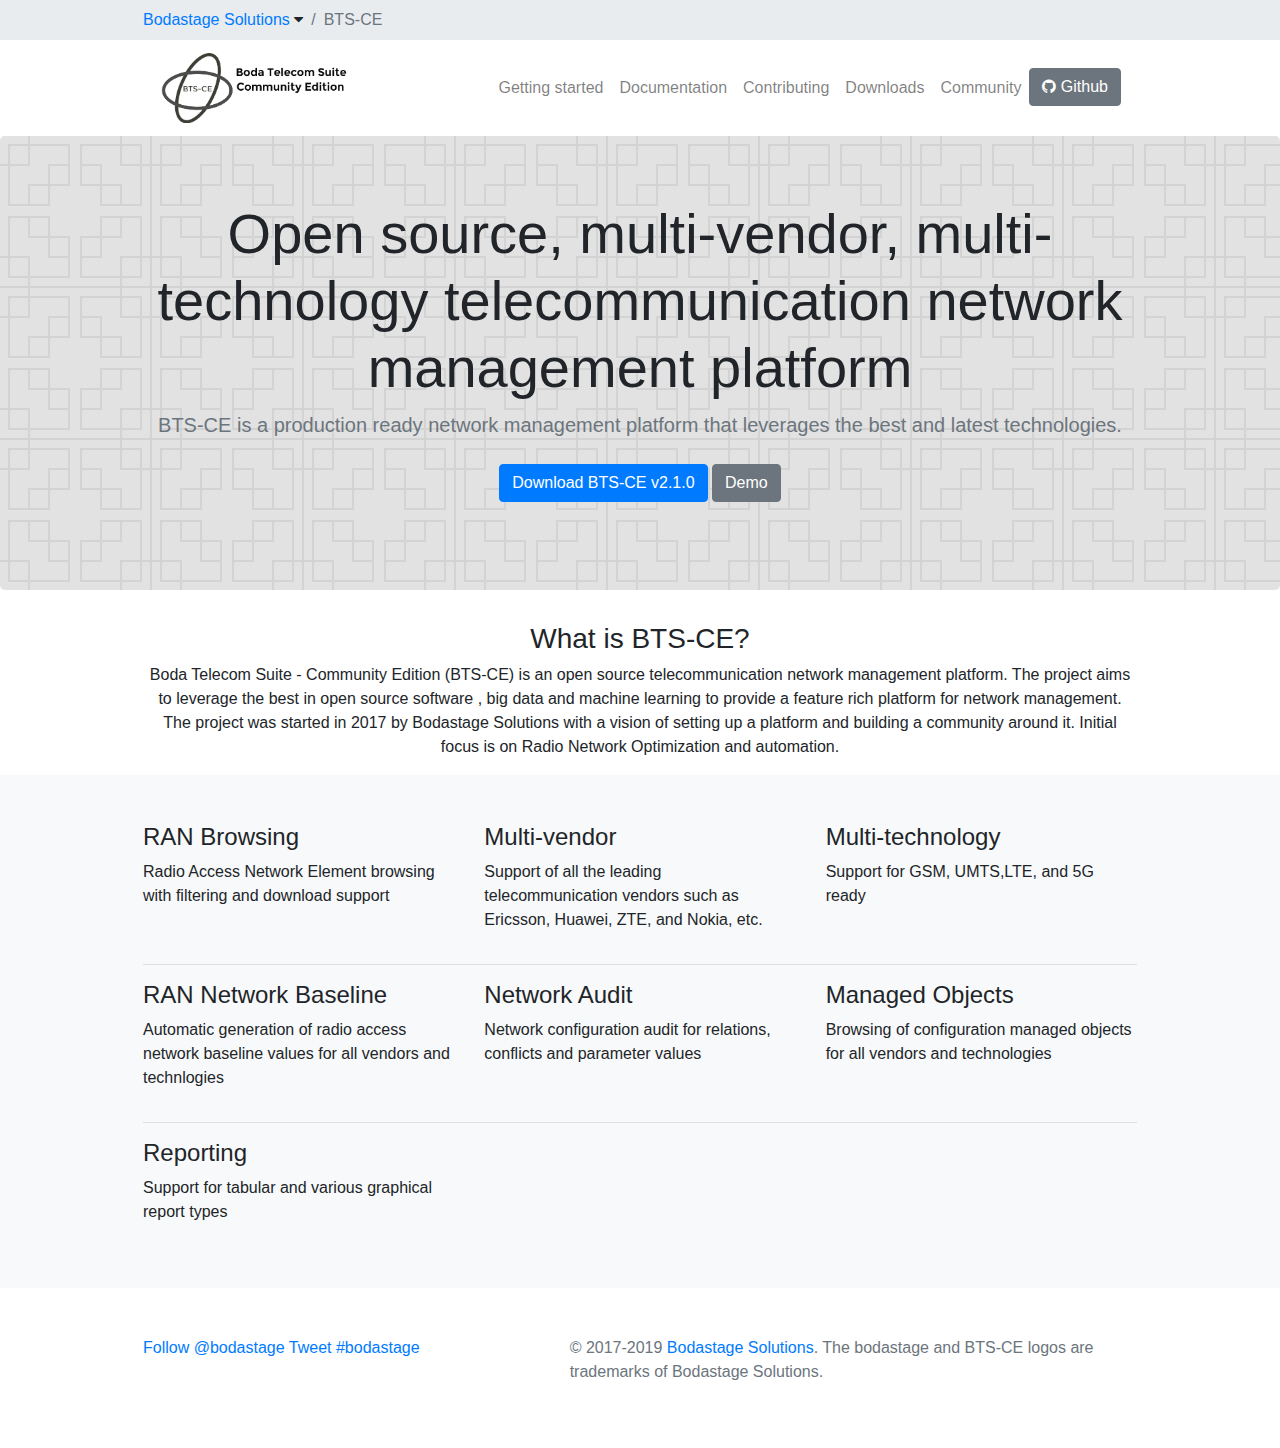
<file: index.html>
<!DOCTYPE html>
<html lang="en">
<head>
	<meta charset="utf-8">
	<meta name="viewport" content="width=device-width, initial-scale=1">
	<title>Boda Telecom Suite Community Edition (BTS-CE)</title>
	
	<meta property="og:locale" content="en_US"/>
    <meta property="og:type" content="website"/>
    <meta property="og:title" content="Boda Telecom Suite Community Edition (BTS-CE)"/>
    <meta property="og:site_name" content="Boda Telecom Suite Community Edition (BTS-CE)"/>
    <meta property="og:url" content="http://bodastage.org/"/>
    <meta property="og:image" content="http://bodastage.org/assets/images/btsce-logo.png"/>
    <meta property="og:description"
          content="Boda Telecom Suite Community Edition (BTS-CE) manages various aspects of 
		  a telecommunication network. Its current focus is radio access network optimization.
		  "/>
		  
    <meta name="twitter:card" content="summary"/>
    <meta name="twitter:site" content="@btsce"/>
    <meta name="twitter:title" content="Boda Telecom Suite Community Edition (BTS-CE)"/>
    <meta name="twitter:image" content="http://bodastage.org/assets/images/btsce-logo.png"/>
    <meta name="twitter:description"
          content="Boda Telecom Suite Community Edition (BTS-CE) manages various aspects of 
		  a telecommunication network. Its current focus is radio access network optimization."/>
	
	<link rel="icon" type="image/png" href="favicon-32x32.png" sizes="32x32" />
	<link rel="icon" type="image/png" href="favicon-16x16.png" sizes="16x16" />
		
	<link rel="stylesheet" href="https://maxcdn.bootstrapcdn.com/bootstrap/4.0.0/css/bootstrap.min.css" integrity="sha384-Gn5384xqQ1aoWXA+058RXPxPg6fy4IWvTNh0E263XmFcJlSAwiGgFAW/dAiS6JXm" crossorigin="anonymous">
	<link rel="stylesheet" href="https://cdnjs.cloudflare.com/ajax/libs/font-awesome/4.7.0/css/font-awesome.css">

	<link href="assets/css/main.css" rel="stylesheet" />
	  
	<!-- Global site tag (gtag.js) - Google Analytics -->
	<script async src="https://www.googletagmanager.com/gtag/js?id=UA-87090832-2"></script>
	<script>
	  window.dataLayer = window.dataLayer || [];
	  function gtag(){dataLayer.push(arguments);}
	  gtag('js', new Date());

	  gtag('config', 'UA-87090832-2');
	</script>

</head>

<body>

<div class="topnav">
  <div class="container">
	
	<nav aria-label="breadcrumb">
	  <ol class="breadcrumb">
		<li class="breadcrumb-item">
			<div class="dropdown">
				<a href="#" id="dropdownMenuButton" data-toggle="dropdown" aria-haspopup="true" aria-expanded="false">Bodastage Solutions</a>
				<i class="fa fa-caret-down"></i>
				<div class="dropdown-menu" aria-labelledby="dropdownMenuButton">
					<a class="dropdown-item" href="http://www.bodastage.com">Bodastage Home</a>
				</div>
			</div>
		</li>
		<li class="breadcrumb-item active" aria-current="page">BTS-CE</li>
	  </ol>
	</nav><!-- breadcrumb -->
	
  </div><!-- /.container -->
</div><!-- top-nav -->

<div class="container">
	<nav class="navbar navbar-expand-lg navbar-light">
		<a class="navbar-brand" href="/">
			<img src="assets/images/btsce-logo.png" alt="BTS-CE logo" height="70px">
		</a>
		
		<button class="navbar-toggler" type="button" data-toggle="collapse" data-target="#btsce-menu" aria-controls="btsce-menu" aria-expanded="false" aria-label="Toggle navigation">
			<span class="navbar-toggler-icon"></span>
		</button><!-- navbar-toggler-->
		
		<div class="navbar-collapse collapse justify-content-end" id="btsce-menu">
			<ul class="navbar-nav ">
				<li class="nav-item">
					<a class="nav-link" href="getting-started.html">Getting started <span class="sr-only">(current)</span></a>
				</li>

				<li class="nav-item">
					<a class="nav-link" href="http://bts.bodastage.org">Documentation</a>
				</li>
				<li class="nav-item">
					<a class="nav-link" href="contributing.html">Contributing</a>
				</li>
				<li class="nav-item">
					<a class="nav-link" href="downloads.html">Downloads</a>
				</li>
				<li class="nav-item">
					<a class="nav-link" href="community.html">Community</a>
				</li>
				<li class="nav-item">
					<a class="btn btn-secondary" href="https://github.com/bodastage/bts-ce" target="_blank"><i class="fa fa-github"></i> Github</a>
				</li>
			</ul><!-- navbar-nav -->
		</div><!-- navbar-collapse -->
	</nav>
</div>

<section class="jumbotron text-center">
	<div class="container">
	  <h1 class="jumbotron-heading display-4 d-none d-sm-block">Open source, multi-vendor, multi-technology telecommunication network management platform</h1>
	  <h1 class="jumbotron-heading display-sx d-block d-sm-none">Open source, multi-vendor, multi-technology telecom network management platform</h1>
	  
	  <p class="lead text-muted">BTS-CE is a production ready network management platform that leverages the best and latest technologies.</p>
	  <p>
		<a href="https://github.com/bodastage/bts-ce/releases/download/v2.1.0/bts-ce-v2.1.0.zip" target="_blank" class="btn btn-primary my-2">Download BTS-CE v2.1.0</a>
		<a href="http://demo.bodastage.org" class="btn btn-secondary my-2">Demo</a>
	  </p>
	</div>
</section>

<section class="intro text-center">
	<div class="container">
		<h3>What is BTS-CE?</h3>
			<p>
				Boda Telecom Suite - Community Edition (BTS-CE) is an open source 
				telecommunication network management platform. The project aims to 
				leverage the best in open source software , big data and machine learning 
				to provide a feature rich platform for network management. The project was 
				started in 2017 by Bodastage Solutions with a vision of setting up a platform 
				and building a community around it. Initial focus is on Radio Network Optimization and automation.
			</p>
	</div>
</section>

<section class="feature-list-group bg-light py-5">
	<div class="container">
			<!-- Example row of columns -->
			<div class="row">
			  <div class="col-md-4">
				<h4>RAN Browsing</h4>
				<p>Radio Access Network Element browsing with filtering and download support</p>
			  </div>
			  <div class="col-md-4">
				<h4>Multi-vendor</h4>
				<p>Support of all the leading telecommunication vendors such as Ericsson, Huawei, ZTE, and Nokia, etc.</p>
			  </div>
			  <div class="col-md-4">
				<h4>Multi-technology</h4>
				<p>Support for GSM, UMTS,LTE, and 5G ready</p>
			  </div>
			</div>

			<hr>
			
		   <div class="row">
			  <div class="col-md-4">
				<h4>RAN Network Baseline</h4>
				<p>Automatic generation of radio access network baseline values for all vendors and technlogies</p>
			  </div>
			  <div class="col-md-4">
				<h4>Network Audit </h4>
				<p>Network configuration audit for relations, conflicts and parameter values</p>
			  </div>
			  <div class="col-md-4">
				<h4>Managed Objects</h4>
				<p>Browsing of configuration managed objects for all vendors and technologies</p>
			  </div>
			</div>
			
			<hr>
			
		   <div class="row">
			  <div class="col-md-4">
				<h4>Reporting</h4>
				<p>Support for tabular and various graphical report types</p>
			  </div>
			  <div class="col-md-4">
				
			  </div>
			  <div class="col-md-4">
				
			  </div>
			</div>
			
	</div>

	
</section><!-- feature-list-group -->

<footer class="text-muted">
	<div class="container">
		<div class="row">
			<div class="col-md-5 social-blk">
			  <span class="social">
				<a href="https://twitter.com/bodastage"
				  class="twitter-follow-button"
				  data-show-count="false" data-size="large">Follow @bodastage</a>
				<script>!function(d,s,id){var js,fjs=d.getElementsByTagName(s)[0],p=/^http:/.test(d.location)?'http':'https';if(!d.getElementById(id)){js=d.createElement(s);js.id=id;js.src=p+'://platform.twitter.com/widgets.js';fjs.parentNode.insertBefore(js,fjs);}}(document, 'script', 'twitter-wjs');</script>
				<a href="https://twitter.com/intent/tweet?button_hashtag=bodastage"
				  class="twitter-hashtag-button"
				  data-size="large"
				  data-related="bodastage">Tweet #bodastage</a>
				<script>!function(d,s,id){var js,fjs=d.getElementsByTagName(s)[0],p=/^http:/.test(d.location)?'http':'https';if(!d.getElementById(id)){js=d.createElement(s);js.id=id;js.src=p+'://platform.twitter.com/widgets.js';fjs.parentNode.insertBefore(js,fjs);}}(document, 'script', 'twitter-wjs');</script>
			  </span>
			</div>

			<div class="col-md-7 trademark">
			  <p>&copy; 2017-2019 <a href="http://bodastage.com">Bodastage Solutions</a>.
				The bodastage and BTS-CE logos are trademarks of Bodastage Solutions.
			  <p>
			</div>
		</div>
	</div>
</footer><!-- footer -->

<script src="https://code.jquery.com/jquery-3.2.1.slim.min.js"></script>
<script src="https://cdnjs.cloudflare.com/ajax/libs/popper.js/1.11.0/umd/popper.min.js"></script>
<script src="https://maxcdn.bootstrapcdn.com/bootstrap/4.0.0-beta.2/js/bootstrap.min.js"></script>
    
</body>
</html>
</file>
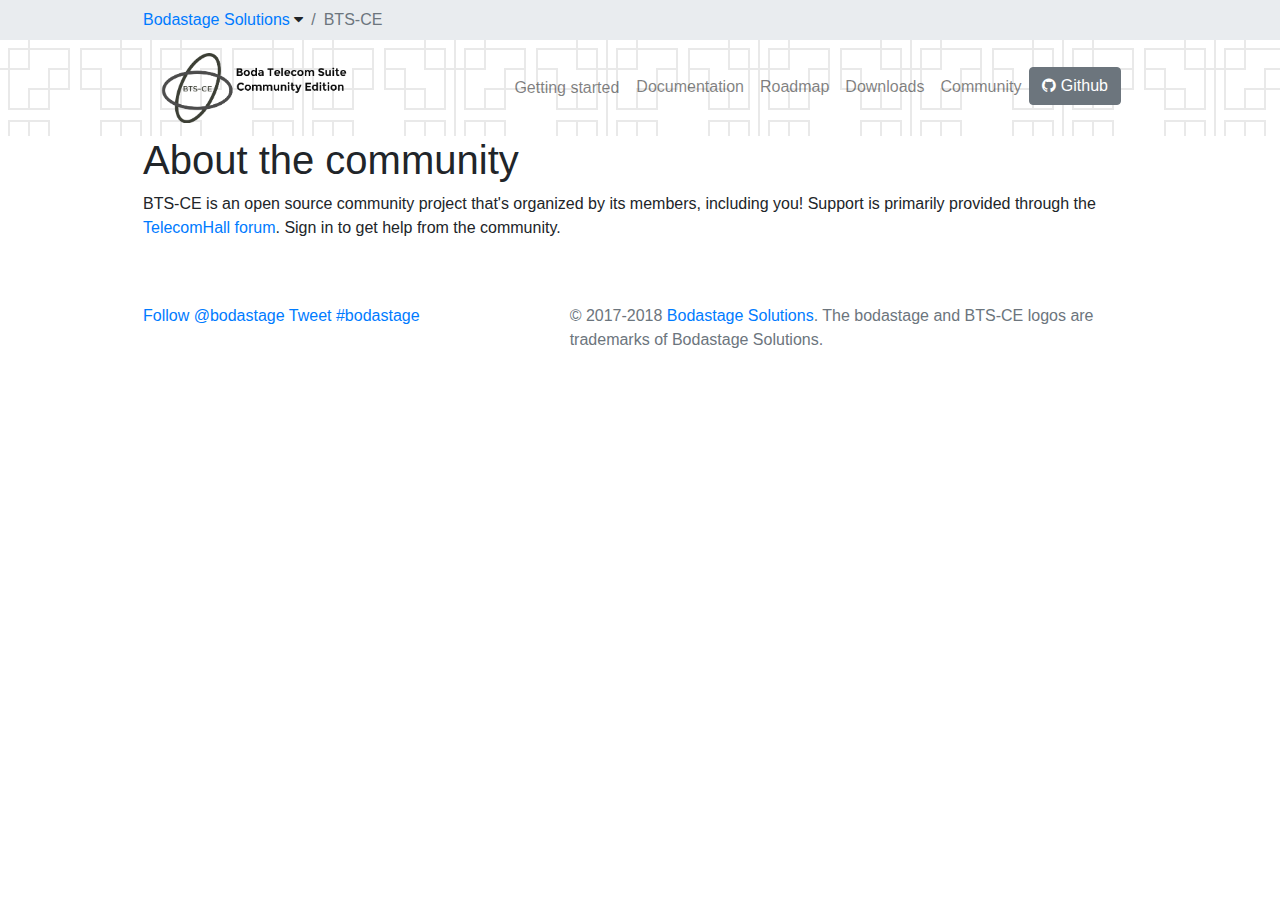
<file: community.html>
<!DOCTYPE html>
<html lang="en">
<head>
	<meta charset="utf-8">
	<meta name="viewport" content="width=device-width, initial-scale=1">
	<title>Boda Telecom Suite Community Edition (BTS-CE)</title>
	
	<meta property="og:locale" content="en_US"/>
    <meta property="og:type" content="website"/>
    <meta property="og:title" content="Boda Telecom Suite Community Edition (BTS-CE)"/>
    <meta property="og:site_name" content="Boda Telecom Suite Community Edition (BTS-CE)"/>
    <meta property="og:url" content="http://bodastage.org/"/>
    <meta property="og:image" content="http://bodastage.org/assets/images/btsce-logo.png"/>
    <meta property="og:description"
          content="Boda Telecom Suite Community Edition (BTS-CE) manages various aspects of 
		  a telecommunication network. Its current focus is radio access network optimization.
		  "/>
		  
    <meta name="twitter:card" content="summary"/>
    <meta name="twitter:site" content="@btsce"/>
    <meta name="twitter:title" content="Boda Telecom Suite Community Edition (BTS-CE)"/>
    <meta name="twitter:image" content="http://bodastage.org/assets/images/btsce-logo.png"/>
    <meta name="twitter:description"
          content="Boda Telecom Suite Community Edition (BTS-CE) manages various aspects of 
		  a telecommunication network. Its current focus is radio access network optimization."/>
	
	<link rel="icon" type="image/png" href="favicon-32x32.png" sizes="32x32" />
	<link rel="icon" type="image/png" href="favicon-16x16.png" sizes="16x16" />
		
	<link rel="stylesheet" href="https://maxcdn.bootstrapcdn.com/bootstrap/4.0.0/css/bootstrap.min.css" integrity="sha384-Gn5384xqQ1aoWXA+058RXPxPg6fy4IWvTNh0E263XmFcJlSAwiGgFAW/dAiS6JXm" crossorigin="anonymous">
	<link rel="stylesheet" href="https://cdnjs.cloudflare.com/ajax/libs/font-awesome/4.7.0/css/font-awesome.css">

	<link href="assets/css/main.css" rel="stylesheet" />
	  
	<!-- Global site tag (gtag.js) - Google Analytics -->
	<script async src="https://www.googletagmanager.com/gtag/js?id=UA-87090832-2"></script>
	<script>
	  window.dataLayer = window.dataLayer || [];
	  function gtag(){dataLayer.push(arguments);}
	  gtag('js', new Date());

	  gtag('config', 'UA-87090832-2');
	</script>

</head>

<body>

<div class="topnav">
  <div class="container">
	
	<nav aria-label="breadcrumb">
	  <ol class="breadcrumb">
		<li class="breadcrumb-item">
			<div class="dropdown">
				<a href="#" id="dropdownMenuButton" data-toggle="dropdown" aria-haspopup="true" aria-expanded="false">Bodastage Solutions</a>
				<i class="fa fa-caret-down"></i>
				<div class="dropdown-menu" aria-labelledby="dropdownMenuButton">
					<a class="dropdown-item" href="http://www.bodastage.com">Bodastage Home</a>
				</div>
			</div>
		</li>
		<li class="breadcrumb-item active" aria-current="page">BTS-CE</li>
	  </ol>
	</nav><!-- breadcrumb -->
	
  </div><!-- /.container -->
</div><!-- top-nav -->

<section class="other-pages">
	<div class="container ">
		<nav class="navbar navbar-expand-lg navbar-light ">
			<a class="navbar-brand" href="/">
				<img src="assets/images/btsce-logo.png" alt="BTS-CE logo" height="70px">
			</a>
			
			<button class="navbar-toggler" type="button" data-toggle="collapse" data-target="#btsce-menu" aria-controls="btsce-menu" aria-expanded="false" aria-label="Toggle navigation">
				<span class="navbar-toggler-icon"></span>
			</button><!-- navbar-toggler-->
			
			<div class="navbar-collapse collapse justify-content-end" id="btsce-menu">
				<ul class="navbar-nav ">
					<li class="nav-item">
						<a class="nav-link btn" href="getting-started.html">Getting started <span class="sr-only">(current)</span></a>
					</li>
					<li class="nav-item">
						<a class="nav-link" href="http://bts.bodastage.org">Documentation</a>
					</li>
					<li class="nav-item">
						<a class="nav-link" href="roadmap.html">Roadmap</a>
					</li>
					<li class="nav-item">
						<a class="nav-link" href="downloads.html">Downloads</a>
					</li>
					<li class="nav-item">
						<a class="nav-link" href="community.html">Community</a>
					</li>
					<li class="nav-item">
						<a class="btn btn-secondary" href="https://github.com/bodastage/bts-ce" target="_blank"><i class="fa fa-github"></i> Github</a>
					</li>
				</ul><!-- navbar-nav -->
			</div><!-- navbar-collapse -->
		</nav>
	</div>
</section> 

<section class="intro">
	<div class="container">
		<h1>About the community</h1>
		<p>
			BTS-CE is an open source community project that's organized by its members, including you! 
			
			Support is primarily provided through the <a href="http://www.telecomhall.net/">TelecomHall forum</a>. Sign in to get help from the community. 

		</p>

		
	</div>
</section>


<footer class="text-muted">
	<div class="container">
		<div class="row">
			<div class="col-md-5 social-blk">
			  <span class="social">
				<a href="https://twitter.com/bodastage"
				  class="twitter-follow-button"
				  data-show-count="false" data-size="large">Follow @bodastage</a>
				<script>!function(d,s,id){var js,fjs=d.getElementsByTagName(s)[0],p=/^http:/.test(d.location)?'http':'https';if(!d.getElementById(id)){js=d.createElement(s);js.id=id;js.src=p+'://platform.twitter.com/widgets.js';fjs.parentNode.insertBefore(js,fjs);}}(document, 'script', 'twitter-wjs');</script>
				<a href="https://twitter.com/intent/tweet?button_hashtag=bodastage"
				  class="twitter-hashtag-button"
				  data-size="large"
				  data-related="bodastage">Tweet #bodastage</a>
				<script>!function(d,s,id){var js,fjs=d.getElementsByTagName(s)[0],p=/^http:/.test(d.location)?'http':'https';if(!d.getElementById(id)){js=d.createElement(s);js.id=id;js.src=p+'://platform.twitter.com/widgets.js';fjs.parentNode.insertBefore(js,fjs);}}(document, 'script', 'twitter-wjs');</script>
			  </span>
			</div>

			<div class="col-md-7 trademark">
			  <p>&copy; 2017-2018 <a href="http://bodastage.com">Bodastage Solutions</a>.
				The bodastage and BTS-CE logos are trademarks of Bodastage Solutions.
			  <p>
			</div>
		</div>
	</div>
</footer><!-- footer -->

<script src="https://code.jquery.com/jquery-3.2.1.slim.min.js"></script>
<script src="https://cdnjs.cloudflare.com/ajax/libs/popper.js/1.11.0/umd/popper.min.js"></script>
<script src="https://maxcdn.bootstrapcdn.com/bootstrap/4.0.0-beta.2/js/bootstrap.min.js"></script>
    
</body>
</html>
</file>
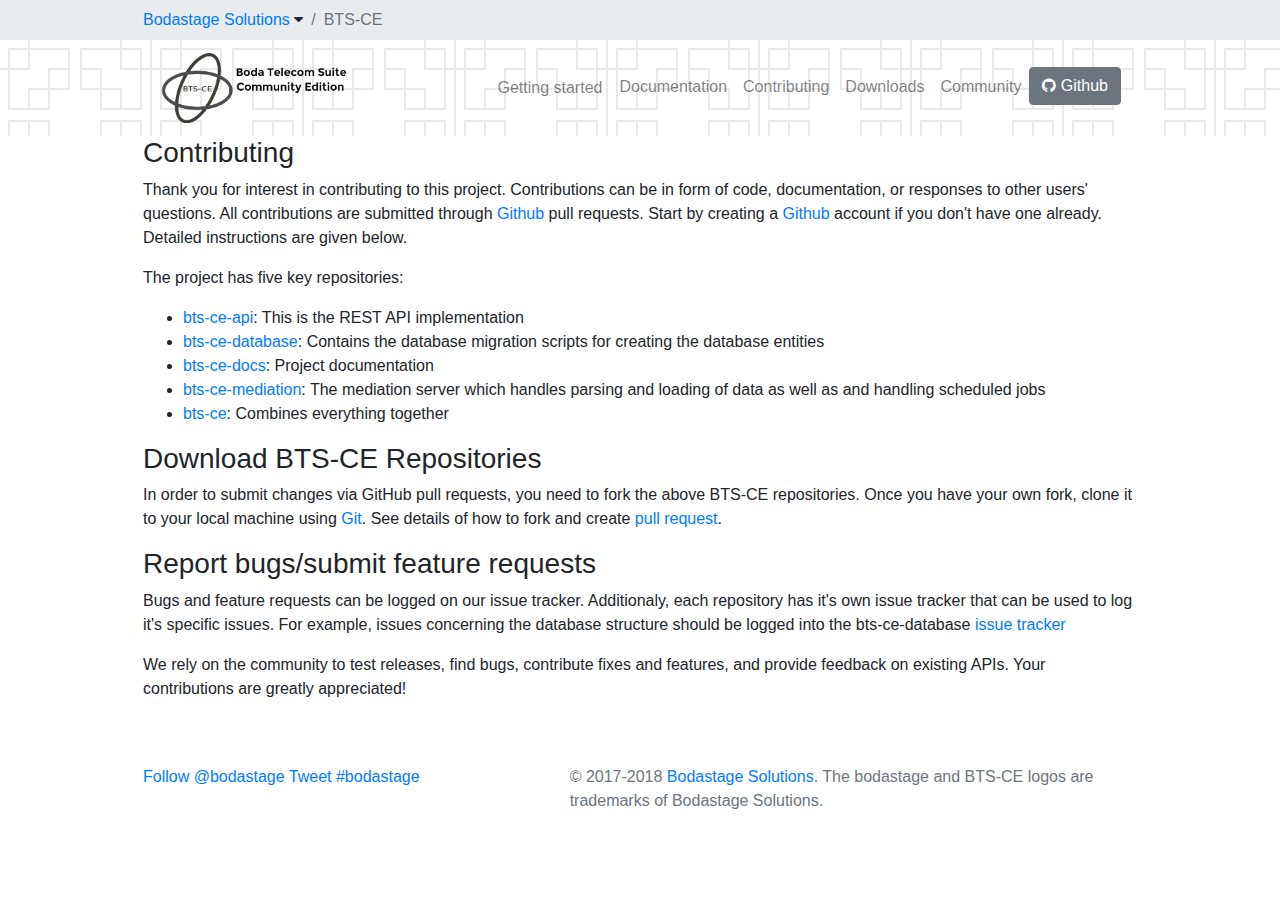
<file: contributing.html>
<!DOCTYPE html>
<html lang="en">
<head>
	<meta charset="utf-8">
	<meta name="viewport" content="width=device-width, initial-scale=1">
	<title>Boda Telecom Suite Community Edition (BTS-CE)</title>
	
	<meta property="og:locale" content="en_US"/>
    <meta property="og:type" content="website"/>
    <meta property="og:title" content="Boda Telecom Suite Community Edition (BTS-CE)"/>
    <meta property="og:site_name" content="Boda Telecom Suite Community Edition (BTS-CE)"/>
    <meta property="og:url" content="http://bodastage.org/"/>
    <meta property="og:image" content="http://bodastage.org/assets/images/btsce-logo.png"/>
    <meta property="og:description"
          content="Boda Telecom Suite Community Edition (BTS-CE) manages various aspects of 
		  a telecommunication network. Its current focus is radio access network optimization.
		  "/>
		  
    <meta name="twitter:card" content="summary"/>
    <meta name="twitter:site" content="@btsce"/>
    <meta name="twitter:title" content="Boda Telecom Suite Community Edition (BTS-CE)"/>
    <meta name="twitter:image" content="http://bodastage.org/assets/images/btsce-logo.png"/>
    <meta name="twitter:description"
          content="Boda Telecom Suite Community Edition (BTS-CE) manages various aspects of 
		  a telecommunication network. Its current focus is radio access network optimization."/>
	
	<link rel="icon" type="image/png" href="favicon-32x32.png" sizes="32x32" />
	<link rel="icon" type="image/png" href="favicon-16x16.png" sizes="16x16" />
		
	<link rel="stylesheet" href="https://maxcdn.bootstrapcdn.com/bootstrap/4.0.0/css/bootstrap.min.css" integrity="sha384-Gn5384xqQ1aoWXA+058RXPxPg6fy4IWvTNh0E263XmFcJlSAwiGgFAW/dAiS6JXm" crossorigin="anonymous">
	<link rel="stylesheet" href="https://cdnjs.cloudflare.com/ajax/libs/font-awesome/4.7.0/css/font-awesome.css">

	<link href="assets/css/main.css" rel="stylesheet" />
	  
	<!-- Global site tag (gtag.js) - Google Analytics -->
	<script async src="https://www.googletagmanager.com/gtag/js?id=UA-87090832-2"></script>
	<script>
	  window.dataLayer = window.dataLayer || [];
	  function gtag(){dataLayer.push(arguments);}
	  gtag('js', new Date());

	  gtag('config', 'UA-87090832-2');
	</script>

</head>

<body>

<div class="topnav">
  <div class="container">
	
	<nav aria-label="breadcrumb">
	  <ol class="breadcrumb">
		<li class="breadcrumb-item">
			<div class="dropdown">
				<a href="#" id="dropdownMenuButton" data-toggle="dropdown" aria-haspopup="true" aria-expanded="false">Bodastage Solutions</a>
				<i class="fa fa-caret-down"></i>
				<div class="dropdown-menu" aria-labelledby="dropdownMenuButton">
					<a class="dropdown-item" href="http://www.bodastage.com">Bodastage Home</a>
				</div>
			</div>
		</li>
		<li class="breadcrumb-item active" aria-current="page">BTS-CE</li>
	  </ol>
	</nav><!-- breadcrumb -->
	
  </div><!-- /.container -->
</div><!-- top-nav -->

<section class="other-pages">
	<div class="container ">
		<nav class="navbar navbar-expand-lg navbar-light ">
			<a class="navbar-brand" href="/">
				<img src="assets/images/btsce-logo.png" alt="BTS-CE logo" height="70px">
			</a>
			
			<button class="navbar-toggler" type="button" data-toggle="collapse" data-target="#btsce-menu" aria-controls="btsce-menu" aria-expanded="false" aria-label="Toggle navigation">
				<span class="navbar-toggler-icon"></span>
			</button><!-- navbar-toggler-->
			
			<div class="navbar-collapse collapse justify-content-end" id="btsce-menu">
				<ul class="navbar-nav ">
					<li class="nav-item">
						<a class="nav-link btn" href="getting-started.html">Getting started <span class="sr-only">(current)</span></a>
					</li>
					<li class="nav-item">
						<a class="nav-link" href="http://bts.bodastage.org">Documentation</a>
					</li>
					<li class="nav-item">
						<a class="nav-link" href="contributing.html">Contributing</a>
					</li>
					<li class="nav-item">
						<a class="nav-link" href="downloads.html">Downloads</a>
					</li>
					<li class="nav-item">
						<a class="nav-link" href="community.html">Community</a>
					</li>
					<li class="nav-item">
						<a class="btn btn-secondary" href="https://github.com/bodastage/bts-ce" target="_blank"><i class="fa fa-github"></i> Github</a>
					</li>
				</ul><!-- navbar-nav -->
			</div><!-- navbar-collapse -->
		</nav>
	</div>
</section> 


<section class="intro">
	<div class="container">
		<h3>Contributing</h3>
		<p>
			Thank you for interest in contributing to this project. Contributions can be in form of code, documentation, or responses to other users' questions.  All contributions are submitted through <a href="https://github.com/bodastage/bts-ce/compare">Github</a> pull requests. Start by creating a <a href="https://github.com/">Github</a> account if you don't have one already.
			
			Detailed instructions are given below.
		</p>
		
		<p>
			
			The project has five key repositories: 
			<ul>
				<li><a href="https://github.com/bodastage/bts-ce-api">bts-ce-api</a>: This is the REST API implementation</li>
				<li><a href="https://github.com/bodastage/bts-ce-database">bts-ce-database</a>: Contains the database migration scripts for creating the database entities</li>
				<li><a href="https://github.com/bodastage/bts-ce-docs">bts-ce-docs</a>: Project documentation</li>
				<li><a href="https://github.com/bodastage/bts-ce-mediation">bts-ce-mediation</a>: The mediation server which handles parsing and loading of data as well as  and handling scheduled jobs</li>
				<li><a href="https://github.com/bodastage/bts-ce">bts-ce</a>: Combines everything together</li>
			</ul>
		</p>
		
		
		<h3>Download BTS-CE Repositories</h3>
		<p>
			In order to submit changes via GitHub pull requests, you need to fork the above BTS-CE repositories. Once you have your own fork, clone it to your local machine using <a href="https://git-scm.com/">Git</a>.
			See details of how to fork and create <a href="https://help.github.com/articles/creating-a-pull-request-from-a-fork/">pull request</a>.
		</p>

		<h3>Report bugs/submit feature requests</h3>
		<p>
			Bugs and feature requests can be logged on our <a href="https://github.com/bodastage/bts-ce/issues"></a> issue tracker. Additionaly, each repository has it's own issue tracker that can be used to log it's specific issues.
			For example, issues concerning the database structure should be logged into the bts-ce-database <a href="https://github.com/bodastage/bts-ce-database/issues">issue tracker</a>

		</p>
		
		<p>
		We rely on the community to test releases, find bugs, contribute fixes and features, and provide feedback on existing APIs. Your contributions are greatly appreciated! 
		</p>
	</div>
</section>


<footer class="text-muted">
	<div class="container">
		<div class="row">
			<div class="col-md-5 social-blk">
			  <span class="social">
				<a href="https://twitter.com/bodastage"
				  class="twitter-follow-button"
				  data-show-count="false" data-size="large">Follow @bodastage</a>
				<script>!function(d,s,id){var js,fjs=d.getElementsByTagName(s)[0],p=/^http:/.test(d.location)?'http':'https';if(!d.getElementById(id)){js=d.createElement(s);js.id=id;js.src=p+'://platform.twitter.com/widgets.js';fjs.parentNode.insertBefore(js,fjs);}}(document, 'script', 'twitter-wjs');</script>
				<a href="https://twitter.com/intent/tweet?button_hashtag=bodastage"
				  class="twitter-hashtag-button"
				  data-size="large"
				  data-related="bodastage">Tweet #bodastage</a>
				<script>!function(d,s,id){var js,fjs=d.getElementsByTagName(s)[0],p=/^http:/.test(d.location)?'http':'https';if(!d.getElementById(id)){js=d.createElement(s);js.id=id;js.src=p+'://platform.twitter.com/widgets.js';fjs.parentNode.insertBefore(js,fjs);}}(document, 'script', 'twitter-wjs');</script>
			  </span>
			</div>

			<div class="col-md-7 trademark">
			  <p>&copy; 2017-2018 <a href="http://bodastage.com">Bodastage Solutions</a>.
				The bodastage and BTS-CE logos are trademarks of Bodastage Solutions.
			  <p>
			</div>
		</div>
	</div>
</footer><!-- footer -->

<script src="https://code.jquery.com/jquery-3.2.1.slim.min.js"></script>
<script src="https://cdnjs.cloudflare.com/ajax/libs/popper.js/1.11.0/umd/popper.min.js"></script>
<script src="https://maxcdn.bootstrapcdn.com/bootstrap/4.0.0-beta.2/js/bootstrap.min.js"></script>
    
</body>
</html>
</file>
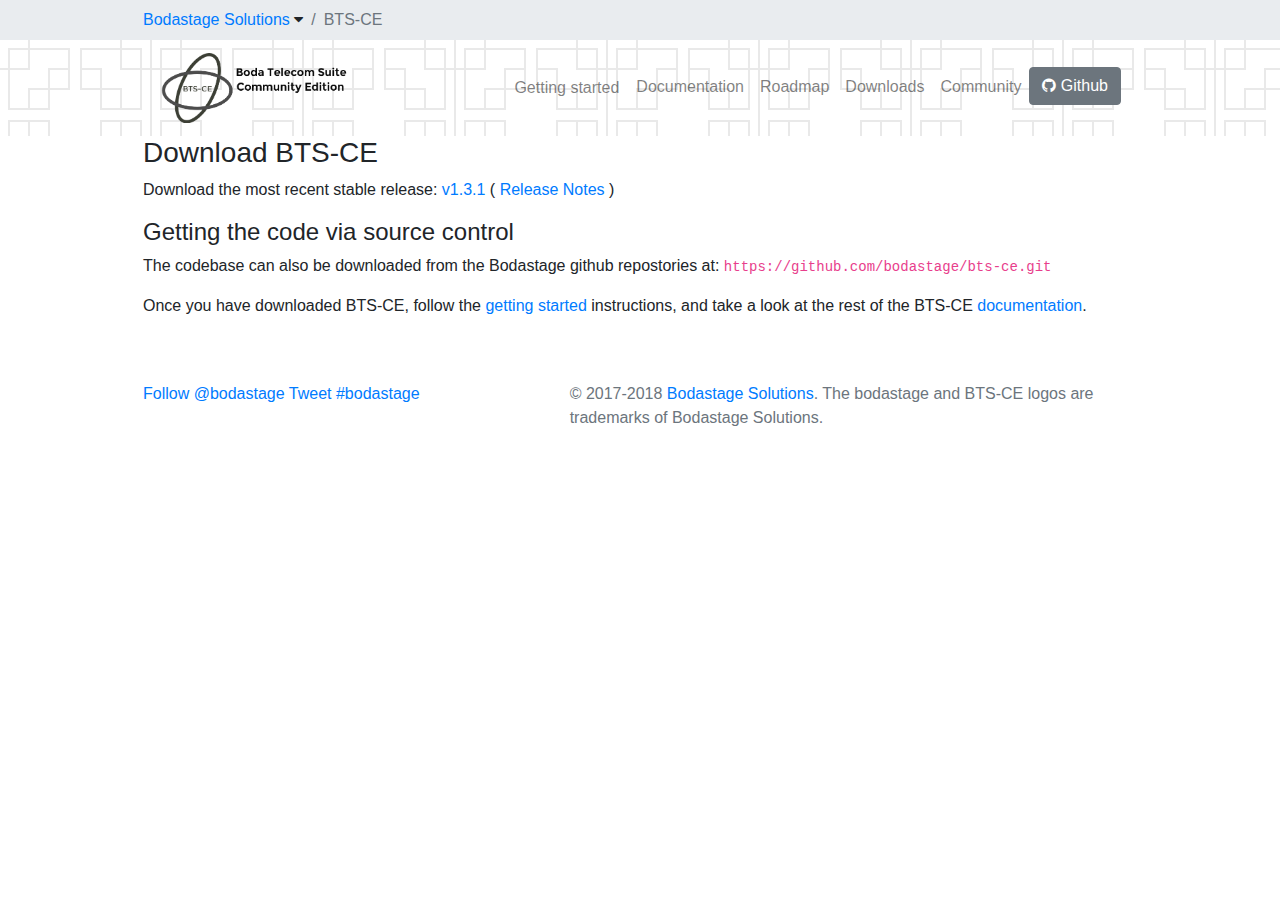
<file: downloads.html>
<!DOCTYPE html>
<html lang="en">
<head>
	<meta charset="utf-8">
	<meta name="viewport" content="width=device-width, initial-scale=1">
	<title>Boda Telecom Suite Community Edition (BTS-CE)</title>
	
	<meta property="og:locale" content="en_US"/>
    <meta property="og:type" content="website"/>
    <meta property="og:title" content="Boda Telecom Suite Community Edition (BTS-CE)"/>
    <meta property="og:site_name" content="Boda Telecom Suite Community Edition (BTS-CE)"/>
    <meta property="og:url" content="http://bodastage.org/"/>
    <meta property="og:image" content="http://bodastage.org/assets/images/btsce-logo.png"/>
    <meta property="og:description"
          content="Boda Telecom Suite Community Edition (BTS-CE) manages various aspects of 
		  a telecommunication network. Its current focus is radio access network optimization.
		  "/>
		  
    <meta name="twitter:card" content="summary"/>
    <meta name="twitter:site" content="@btsce"/>
    <meta name="twitter:title" content="Boda Telecom Suite Community Edition (BTS-CE)"/>
    <meta name="twitter:image" content="http://bodastage.org/assets/images/btsce-logo.png"/>
    <meta name="twitter:description"
          content="Boda Telecom Suite Community Edition (BTS-CE) manages various aspects of 
		  a telecommunication network. Its current focus is radio access network optimization."/>
	
	<link rel="icon" type="image/png" href="favicon-32x32.png" sizes="32x32" />
	<link rel="icon" type="image/png" href="favicon-16x16.png" sizes="16x16" />
		
	<link rel="stylesheet" href="https://maxcdn.bootstrapcdn.com/bootstrap/4.0.0/css/bootstrap.min.css" integrity="sha384-Gn5384xqQ1aoWXA+058RXPxPg6fy4IWvTNh0E263XmFcJlSAwiGgFAW/dAiS6JXm" crossorigin="anonymous">
	<link rel="stylesheet" href="https://cdnjs.cloudflare.com/ajax/libs/font-awesome/4.7.0/css/font-awesome.css">

	<link href="assets/css/main.css" rel="stylesheet" />
	  
	<!-- Global site tag (gtag.js) - Google Analytics -->
	<script async src="https://www.googletagmanager.com/gtag/js?id=UA-87090832-2"></script>
	<script>
	  window.dataLayer = window.dataLayer || [];
	  function gtag(){dataLayer.push(arguments);}
	  gtag('js', new Date());

	  gtag('config', 'UA-87090832-2');
	</script>

</head>

<body>

<div class="topnav">
  <div class="container">
	
	<nav aria-label="breadcrumb">
	  <ol class="breadcrumb">
		<li class="breadcrumb-item">
			<div class="dropdown">
				<a href="#" id="dropdownMenuButton" data-toggle="dropdown" aria-haspopup="true" aria-expanded="false">Bodastage Solutions</a>
				<i class="fa fa-caret-down"></i>
				<div class="dropdown-menu" aria-labelledby="dropdownMenuButton">
					<a class="dropdown-item" href="http://www.bodastage.com">Bodastage Home</a>
				</div>
			</div>
		</li>
		<li class="breadcrumb-item active" aria-current="page">BTS-CE</li>
	  </ol>
	</nav><!-- breadcrumb -->
	
  </div><!-- /.container -->
</div><!-- top-nav -->

<section class="other-pages">
	<div class="container ">
		<nav class="navbar navbar-expand-lg navbar-light ">
			<a class="navbar-brand" href="/">
				<img src="assets/images/btsce-logo.png" alt="BTS-CE logo" height="70px">
			</a>
			
			<button class="navbar-toggler" type="button" data-toggle="collapse" data-target="#btsce-menu" aria-controls="btsce-menu" aria-expanded="false" aria-label="Toggle navigation">
				<span class="navbar-toggler-icon"></span>
			</button><!-- navbar-toggler-->
			
			<div class="navbar-collapse collapse justify-content-end" id="btsce-menu">
				<ul class="navbar-nav ">
					<li class="nav-item">
						<a class="nav-link btn" href="getting-started.html">Getting started <span class="sr-only">(current)</span></a>
					</li>
					<li class="nav-item">
						<a class="nav-link" href="http://bts.bodastage.org">Documentation</a>
					</li>
					<li class="nav-item">
						<a class="nav-link" href="roadmap.html">Roadmap</a>
					</li>
					<li class="nav-item">
						<a class="nav-link" href="downloads.html">Downloads</a>
					</li>
					<li class="nav-item">
						<a class="nav-link" href="community.html">Community</a>
					</li>
					<li class="nav-item">
						<a class="btn btn-secondary" href="https://github.com/bodastage/bts-ce" target="_blank"><i class="fa fa-github"></i> Github</a>
					</li>
				</ul><!-- navbar-nav -->
			</div><!-- navbar-collapse -->
		</nav>
	</div>
</section> 

<section class="intro">
	<div class="container">
		<h3>Download BTS-CE</h3>
		<p>
			Download the most recent stable release: <a href="https://github.com/bodastage/bts-ce/releases/download/v1.0.22-alpha/BTS-CE-1.0.22-alpha.zip">v1.3.1</a> ( <a href="#">Release Notes</a> )
			
			<h4 class="">Getting the code via source control</h4>
			
			The codebase can also be downloaded from the Bodastage github repostories at:
			<code>https://github.com/bodastage/bts-ce.git</code>

		</p>

		<p>
			Once you have downloaded BTS-CE, follow the <a href="getting-started.html">getting started</a> instructions, and take a look at the rest of the BTS-CE <a href="http://bts.bodastage.org">documentation</a>.
		</p>

		
	</div>
</section>


<footer class="text-muted">
	<div class="container">
		<div class="row">
			<div class="col-md-5 social-blk">
			  <span class="social">
				<a href="https://twitter.com/bodastage"
				  class="twitter-follow-button"
				  data-show-count="false" data-size="large">Follow @bodastage</a>
				<script>!function(d,s,id){var js,fjs=d.getElementsByTagName(s)[0],p=/^http:/.test(d.location)?'http':'https';if(!d.getElementById(id)){js=d.createElement(s);js.id=id;js.src=p+'://platform.twitter.com/widgets.js';fjs.parentNode.insertBefore(js,fjs);}}(document, 'script', 'twitter-wjs');</script>
				<a href="https://twitter.com/intent/tweet?button_hashtag=bodastage"
				  class="twitter-hashtag-button"
				  data-size="large"
				  data-related="bodastage">Tweet #bodastage</a>
				<script>!function(d,s,id){var js,fjs=d.getElementsByTagName(s)[0],p=/^http:/.test(d.location)?'http':'https';if(!d.getElementById(id)){js=d.createElement(s);js.id=id;js.src=p+'://platform.twitter.com/widgets.js';fjs.parentNode.insertBefore(js,fjs);}}(document, 'script', 'twitter-wjs');</script>
			  </span>
			</div>

			<div class="col-md-7 trademark">
			  <p>&copy; 2017-2018 <a href="http://bodastage.com">Bodastage Solutions</a>.
				The bodastage and BTS-CE logos are trademarks of Bodastage Solutions.
			  <p>
			</div>
		</div>
	</div>
</footer><!-- footer -->

<script src="https://code.jquery.com/jquery-3.2.1.slim.min.js"></script>
<script src="https://cdnjs.cloudflare.com/ajax/libs/popper.js/1.11.0/umd/popper.min.js"></script>
<script src="https://maxcdn.bootstrapcdn.com/bootstrap/4.0.0-beta.2/js/bootstrap.min.js"></script>
    
</body>
</html>
</file>
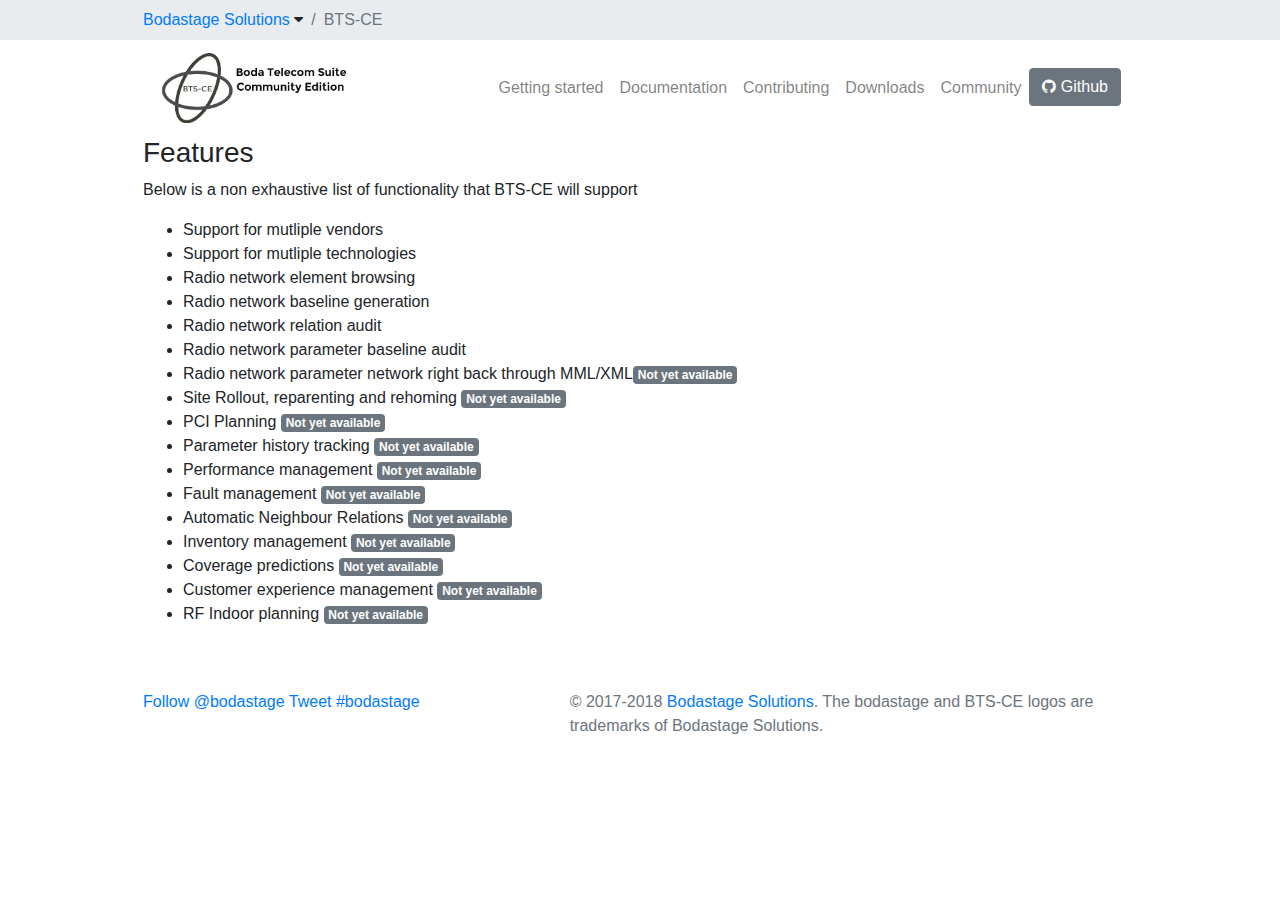
<file: features.html>
<!DOCTYPE html>
<html lang="en">
<head>
	<meta charset="utf-8">
	<meta name="viewport" content="width=device-width, initial-scale=1">
	<title>Boda Telecom Suite Community Edition (BTS-CE)</title>
	
	<meta property="og:locale" content="en_US"/>
    <meta property="og:type" content="website"/>
    <meta property="og:title" content="Boda Telecom Suite Community Edition (BTS-CE)"/>
    <meta property="og:site_name" content="Boda Telecom Suite Community Edition (BTS-CE)"/>
    <meta property="og:url" content="http://bodastage.org/"/>
    <meta property="og:image" content="http://bodastage.org/assets/images/btsce-logo.png"/>
    <meta property="og:description"
          content="Boda Telecom Suite Community Edition (BTS-CE) manages various aspects of 
		  a telecommunication network. Its current focus is radio access network optimization.
		  "/>
		  
    <meta name="twitter:card" content="summary"/>
    <meta name="twitter:site" content="@btsce"/>
    <meta name="twitter:title" content="Boda Telecom Suite Community Edition (BTS-CE)"/>
    <meta name="twitter:image" content="http://bodastage.org/assets/images/btsce-logo.png"/>
    <meta name="twitter:description"
          content="Boda Telecom Suite Community Edition (BTS-CE) manages various aspects of 
		  a telecommunication network. Its current focus is radio access network optimization."/>
	
	<link rel="icon" type="image/png" href="favicon-32x32.png" sizes="32x32" />
	<link rel="icon" type="image/png" href="favicon-16x16.png" sizes="16x16" />
		
	<link rel="stylesheet" href="https://maxcdn.bootstrapcdn.com/bootstrap/4.0.0/css/bootstrap.min.css" integrity="sha384-Gn5384xqQ1aoWXA+058RXPxPg6fy4IWvTNh0E263XmFcJlSAwiGgFAW/dAiS6JXm" crossorigin="anonymous">
	<link rel="stylesheet" href="https://cdnjs.cloudflare.com/ajax/libs/font-awesome/4.7.0/css/font-awesome.css">

	<link href="assets/css/main.css" rel="stylesheet" />
	  
	<!-- Global site tag (gtag.js) - Google Analytics -->
	<script async src="https://www.googletagmanager.com/gtag/js?id=UA-87090832-2"></script>
	<script>
	  window.dataLayer = window.dataLayer || [];
	  function gtag(){dataLayer.push(arguments);}
	  gtag('js', new Date());

	  gtag('config', 'UA-87090832-2');
	</script>

</head>

<body>

<div class="topnav">
  <div class="container">
	
	<nav aria-label="breadcrumb">
	  <ol class="breadcrumb">
		<li class="breadcrumb-item">
			<div class="dropdown">
				<a href="#" id="dropdownMenuButton" data-toggle="dropdown" aria-haspopup="true" aria-expanded="false">Bodastage Solutions</a>
				<i class="fa fa-caret-down"></i>
				<div class="dropdown-menu" aria-labelledby="dropdownMenuButton">
					<a class="dropdown-item" href="http://www.bodastage.com">Bodastage Home</a>
				</div>
			</div>
		</li>
		<li class="breadcrumb-item active" aria-current="page">BTS-CE</li>
	  </ol>
	</nav><!-- breadcrumb -->
	
  </div><!-- /.container -->
</div><!-- top-nav -->

<div class="container">
	<nav class="navbar navbar-expand-lg navbar-light">
		<a class="navbar-brand" href="/">
			<img src="assets/images/btsce-logo.png" alt="BTS-CE logo" height="70px">
		</a>
		
		<button class="navbar-toggler" type="button" data-toggle="collapse" data-target="#btsce-menu" aria-controls="btsce-menu" aria-expanded="false" aria-label="Toggle navigation">
			<span class="navbar-toggler-icon"></span>
		</button><!-- navbar-toggler-->
		
		<div class="navbar-collapse collapse justify-content-end" id="btsce-menu">
			<ul class="navbar-nav ">
				<li class="nav-item">
					<a class="nav-link" href="getting-started.html">Getting started <span class="sr-only">(current)</span></a>
				</li>

				<li class="nav-item">
					<a class="nav-link" href="http://bts.bodastage.org">Documentation</a>
				</li>
				<li class="nav-item">
					<a class="nav-link" href="contributing.html">Contributing</a>
				</li>
				<li class="nav-item">
					<a class="nav-link" href="downloads.html">Downloads</a>
				</li>
				<li class="nav-item">
					<a class="nav-link" href="community.html">Community</a>
				</li>
				<li class="nav-item">
					<a class="btn btn-secondary" href="https://github.com/bodastage/bts-ce" target="_blank"><i class="fa fa-github"></i> Github</a>
				</li>
			</ul><!-- navbar-nav -->
		</div><!-- navbar-collapse -->
	</nav>
</div>


<section class="intro">
	<div class="container">
		<h3>Features</h3>
			<p>
				Below is a non exhaustive list of functionality that BTS-CE will support
				
				<ul>
					<li>Support for mutliple vendors</li>
					<li>Support for mutliple technologies</li>
					<li>Radio network element browsing</li>
					<li>Radio network baseline generation</li>
					<li>Radio network relation audit</li>
					<li>Radio network parameter baseline audit</li>
					<li>Radio network parameter network right back through MML/XML<span class="badge badge-secondary">Not yet available</span></li>
					<li>Site Rollout, reparenting and rehoming <span class="badge badge-secondary">Not yet available</span></li>
					<li>PCI Planning <span class="badge badge-secondary">Not yet available</span></li>
					<li>Parameter history tracking <span class="badge badge-secondary">Not yet available</span></li>
					<li>Performance management <span class="badge badge-secondary">Not yet available</span></li>
					<li>Fault management <span class="badge badge-secondary">Not yet available</span></li>
					<li>Automatic Neighbour Relations <span class="badge badge-secondary">Not yet available</span></li>
					<li>Inventory management <span class="badge badge-secondary">Not yet available</span></li>
					<li>Coverage predictions <span class="badge badge-secondary">Not yet available</span></li>
					<li>Customer experience management <span class="badge badge-secondary">Not yet available</span></li>
					<li>RF Indoor planning <span class="badge badge-secondary">Not yet available</span></li>
				</ul>
			</p>

	</div>
</section>

<footer class="text-muted">
	<div class="container">
		<div class="row">
			<div class="col-md-5 social-blk">
			  <span class="social">
				<a href="https://twitter.com/bodastage"
				  class="twitter-follow-button"
				  data-show-count="false" data-size="large">Follow @bodastage</a>
				<script>!function(d,s,id){var js,fjs=d.getElementsByTagName(s)[0],p=/^http:/.test(d.location)?'http':'https';if(!d.getElementById(id)){js=d.createElement(s);js.id=id;js.src=p+'://platform.twitter.com/widgets.js';fjs.parentNode.insertBefore(js,fjs);}}(document, 'script', 'twitter-wjs');</script>
				<a href="https://twitter.com/intent/tweet?button_hashtag=bodastage"
				  class="twitter-hashtag-button"
				  data-size="large"
				  data-related="bodastage">Tweet #bodastage</a>
				<script>!function(d,s,id){var js,fjs=d.getElementsByTagName(s)[0],p=/^http:/.test(d.location)?'http':'https';if(!d.getElementById(id)){js=d.createElement(s);js.id=id;js.src=p+'://platform.twitter.com/widgets.js';fjs.parentNode.insertBefore(js,fjs);}}(document, 'script', 'twitter-wjs');</script>
			  </span>
			</div>

			<div class="col-md-7 trademark">
			  <p>&copy; 2017-2018 <a href="http://bodastage.com">Bodastage Solutions</a>.
				The bodastage and BTS-CE logos are trademarks of Bodastage Solutions.
			  <p>
			</div>
		</div>
	</div>
</footer><!-- footer -->

<script src="https://code.jquery.com/jquery-3.2.1.slim.min.js"></script>
<script src="https://cdnjs.cloudflare.com/ajax/libs/popper.js/1.11.0/umd/popper.min.js"></script>
<script src="https://maxcdn.bootstrapcdn.com/bootstrap/4.0.0-beta.2/js/bootstrap.min.js"></script>
    
</body>
</html>
</file>
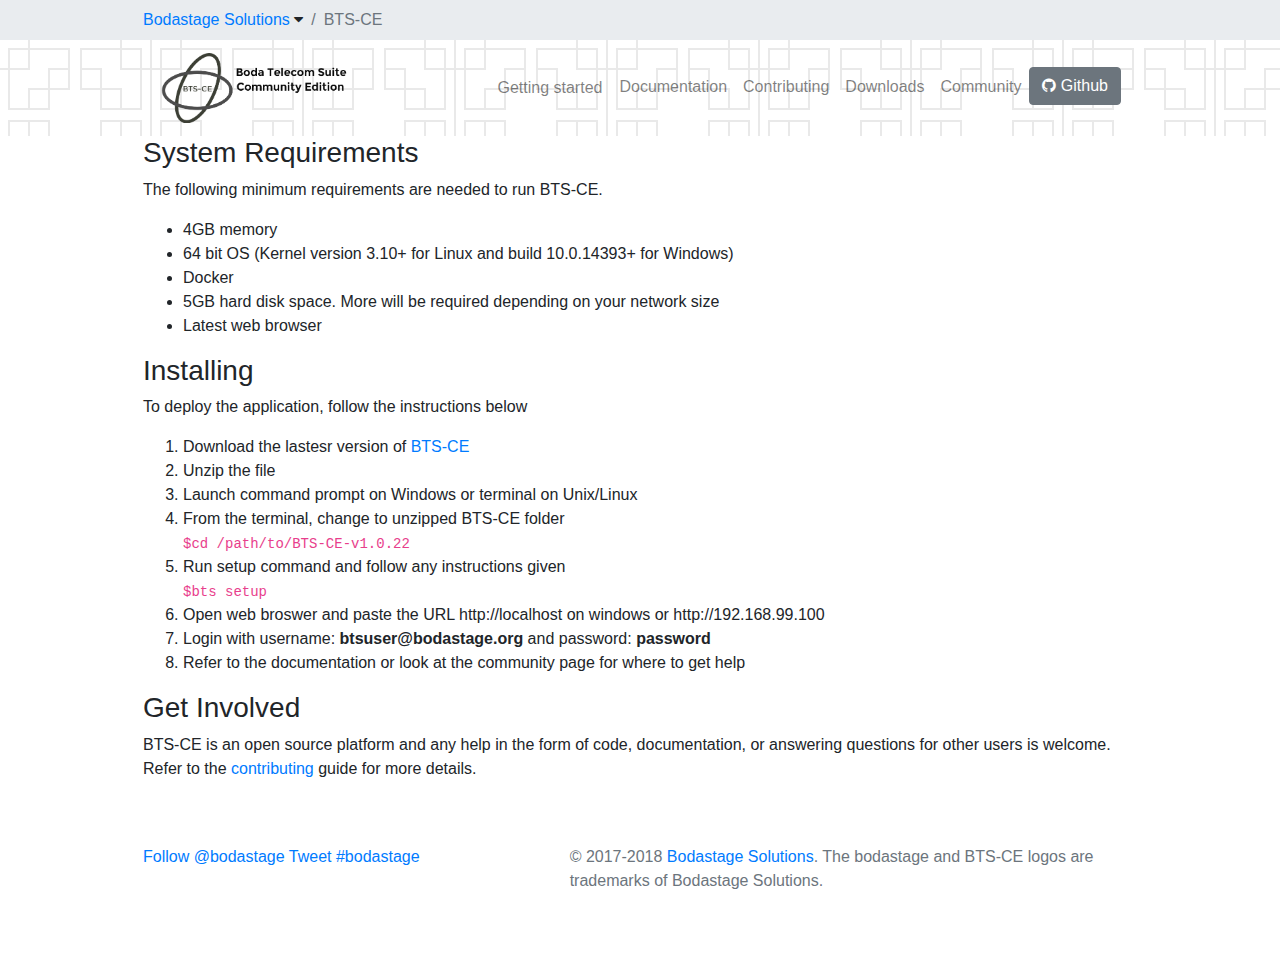
<file: getting-started.html>
<!DOCTYPE html>
<html lang="en">
<head>
	<meta charset="utf-8">
	<meta name="viewport" content="width=device-width, initial-scale=1">
	<title>Boda Telecom Suite Community Edition (BTS-CE)</title>
	
	<meta property="og:locale" content="en_US"/>
    <meta property="og:type" content="website"/>
    <meta property="og:title" content="Boda Telecom Suite Community Edition (BTS-CE)"/>
    <meta property="og:site_name" content="Boda Telecom Suite Community Edition (BTS-CE)"/>
    <meta property="og:url" content="http://bodastage.org/"/>
    <meta property="og:image" content="http://bodastage.org/assets/images/btsce-logo.png"/>
    <meta property="og:description"
          content="Boda Telecom Suite Community Edition (BTS-CE) manages various aspects of 
		  a telecommunication network. Its current focus is radio access network optimization.
		  "/>
		  
    <meta name="twitter:card" content="summary"/>
    <meta name="twitter:site" content="@btsce"/>
    <meta name="twitter:title" content="Boda Telecom Suite Community Edition (BTS-CE)"/>
    <meta name="twitter:image" content="http://bodastage.org/assets/images/btsce-logo.png"/>
    <meta name="twitter:description"
          content="Boda Telecom Suite Community Edition (BTS-CE) manages various aspects of 
		  a telecommunication network. Its current focus is radio access network optimization."/>
	
	<link rel="icon" type="image/png" href="favicon-32x32.png" sizes="32x32" />
	<link rel="icon" type="image/png" href="favicon-16x16.png" sizes="16x16" />
		
	<link rel="stylesheet" href="https://maxcdn.bootstrapcdn.com/bootstrap/4.0.0/css/bootstrap.min.css" integrity="sha384-Gn5384xqQ1aoWXA+058RXPxPg6fy4IWvTNh0E263XmFcJlSAwiGgFAW/dAiS6JXm" crossorigin="anonymous">
	<link rel="stylesheet" href="https://cdnjs.cloudflare.com/ajax/libs/font-awesome/4.7.0/css/font-awesome.css">

	<link href="assets/css/main.css" rel="stylesheet" />
	  
	<!-- Global site tag (gtag.js) - Google Analytics -->
	<script async src="https://www.googletagmanager.com/gtag/js?id=UA-87090832-2"></script>
	<script>
	  window.dataLayer = window.dataLayer || [];
	  function gtag(){dataLayer.push(arguments);}
	  gtag('js', new Date());

	  gtag('config', 'UA-87090832-2');
	</script>

</head>

<body>

<div class="topnav">
  <div class="container">
	
	<nav aria-label="breadcrumb">
	  <ol class="breadcrumb">
		<li class="breadcrumb-item">
			<div class="dropdown">
				<a href="#" id="dropdownMenuButton" data-toggle="dropdown" aria-haspopup="true" aria-expanded="false">Bodastage Solutions</a>
				<i class="fa fa-caret-down"></i>
				<div class="dropdown-menu" aria-labelledby="dropdownMenuButton">
					<a class="dropdown-item" href="http://www.bodastage.com">Bodastage Home</a>
				</div>
			</div>
		</li>
		<li class="breadcrumb-item active" aria-current="page">BTS-CE</li>
	  </ol>
	</nav><!-- breadcrumb -->
	
  </div><!-- /.container -->
</div><!-- top-nav -->

<section class="other-pages">
	<div class="container ">
		<nav class="navbar navbar-expand-lg navbar-light ">
			<a class="navbar-brand" href="/">
				<img src="assets/images/btsce-logo.png" alt="BTS-CE logo" height="70px">
			</a>
			
			<button class="navbar-toggler" type="button" data-toggle="collapse" data-target="#btsce-menu" aria-controls="btsce-menu" aria-expanded="false" aria-label="Toggle navigation">
				<span class="navbar-toggler-icon"></span>
			</button><!-- navbar-toggler-->
			
			<div class="navbar-collapse collapse justify-content-end" id="btsce-menu">
				<ul class="navbar-nav ">
					<li class="nav-item">
						<a class="nav-link btn" href="getting-started.html">Getting started <span class="sr-only">(current)</span></a>
					</li>
					<li class="nav-item">
						<a class="nav-link" href="http://bts.bodastage.org">Documentation</a>
					</li>
					<li class="nav-item">
						<a class="nav-link" href="contributing.html">Contributing</a>
					</li>
					<li class="nav-item">
						<a class="nav-link" href="downloads.html">Downloads</a>
					</li>
					<li class="nav-item">
						<a class="nav-link" href="community.html">Community</a>
					</li>
					<li class="nav-item">
						<a class="btn btn-secondary" href="https://github.com/bodastage/bts-ce" target="_blank"><i class="fa fa-github"></i> Github</a>
					</li>
				</ul><!-- navbar-nav -->
			</div><!-- navbar-collapse -->
		</nav>
	</div>
</section> 

<section class="intro">
	<div class="container">
		<h3>System Requirements</h3>
		<p>
			The following minimum requirements are needed to run BTS-CE.
			<ul>
				<li>4GB memory</li>
				<li>64 bit OS (Kernel version 3.10+ for Linux and build 10.0.14393+ for Windows)</li>
				<li>Docker</li>
				<li>5GB hard disk space. More will be required depending on your network size</li>
				<li>Latest web browser</li>
			</ul>
		</p>

	
		<h3>Installing</h3>
		<p>
			To deploy the application, follow the instructions below
			<ol>
				<li>Download the lastesr version of <a href="https://github.com/bodastage/bts-ce/releases/download/v1.0.22/bts-ce-1.0.22.zip">BTS-CE</a></li>
				<li>Unzip the file</li>
				<li>Launch command prompt on Windows or terminal on Unix/Linux</li>
				<li>
					From the terminal, change to unzipped BTS-CE folder 
					<br />
					<code>$cd /path/to/BTS-CE-v1.0.22</code>
				</li>
				<li>Run setup command and follow any instructions given
					<br />
					<code>$bts setup</code>
				</li>
				<li>Open web broswer and paste the URL http://localhost on windows or http://192.168.99.100</li>
				<li>Login with username: <strong>btsuser@bodastage.org</strong> and password: <strong>password</strong></li>
				<li>Refer to the documentation or look at the community page for where to get help</li>
			</ol>
		</p>
		
		<h3>Get Involved</h3>
		<p>
			BTS-CE is an open source platform and any help in the form of code, documentation, or answering questions for other users is welcome. 
			Refer to the <a href="contributing.html">contributing</a> guide for more details.

		</p>
		
	</div>
</section>


<footer class="text-muted">
	<div class="container">
		<div class="row">
			<div class="col-md-5 social-blk">
			  <span class="social">
				<a href="https://twitter.com/bodastage"
				  class="twitter-follow-button"
				  data-show-count="false" data-size="large">Follow @bodastage</a>
				<script>!function(d,s,id){var js,fjs=d.getElementsByTagName(s)[0],p=/^http:/.test(d.location)?'http':'https';if(!d.getElementById(id)){js=d.createElement(s);js.id=id;js.src=p+'://platform.twitter.com/widgets.js';fjs.parentNode.insertBefore(js,fjs);}}(document, 'script', 'twitter-wjs');</script>
				<a href="https://twitter.com/intent/tweet?button_hashtag=bodastage"
				  class="twitter-hashtag-button"
				  data-size="large"
				  data-related="bodastage">Tweet #bodastage</a>
				<script>!function(d,s,id){var js,fjs=d.getElementsByTagName(s)[0],p=/^http:/.test(d.location)?'http':'https';if(!d.getElementById(id)){js=d.createElement(s);js.id=id;js.src=p+'://platform.twitter.com/widgets.js';fjs.parentNode.insertBefore(js,fjs);}}(document, 'script', 'twitter-wjs');</script>
			  </span>
			</div>

			<div class="col-md-7 trademark">
			  <p>&copy; 2017-2018 <a href="http://bodastage.com">Bodastage Solutions</a>.
				The bodastage and BTS-CE logos are trademarks of Bodastage Solutions.
			  <p>
			</div>
		</div>
	</div>
</footer><!-- footer -->

<script src="https://code.jquery.com/jquery-3.2.1.slim.min.js"></script>
<script src="https://cdnjs.cloudflare.com/ajax/libs/popper.js/1.11.0/umd/popper.min.js"></script>
<script src="https://maxcdn.bootstrapcdn.com/bootstrap/4.0.0-beta.2/js/bootstrap.min.js"></script>
    
</body>
</html>
</file>
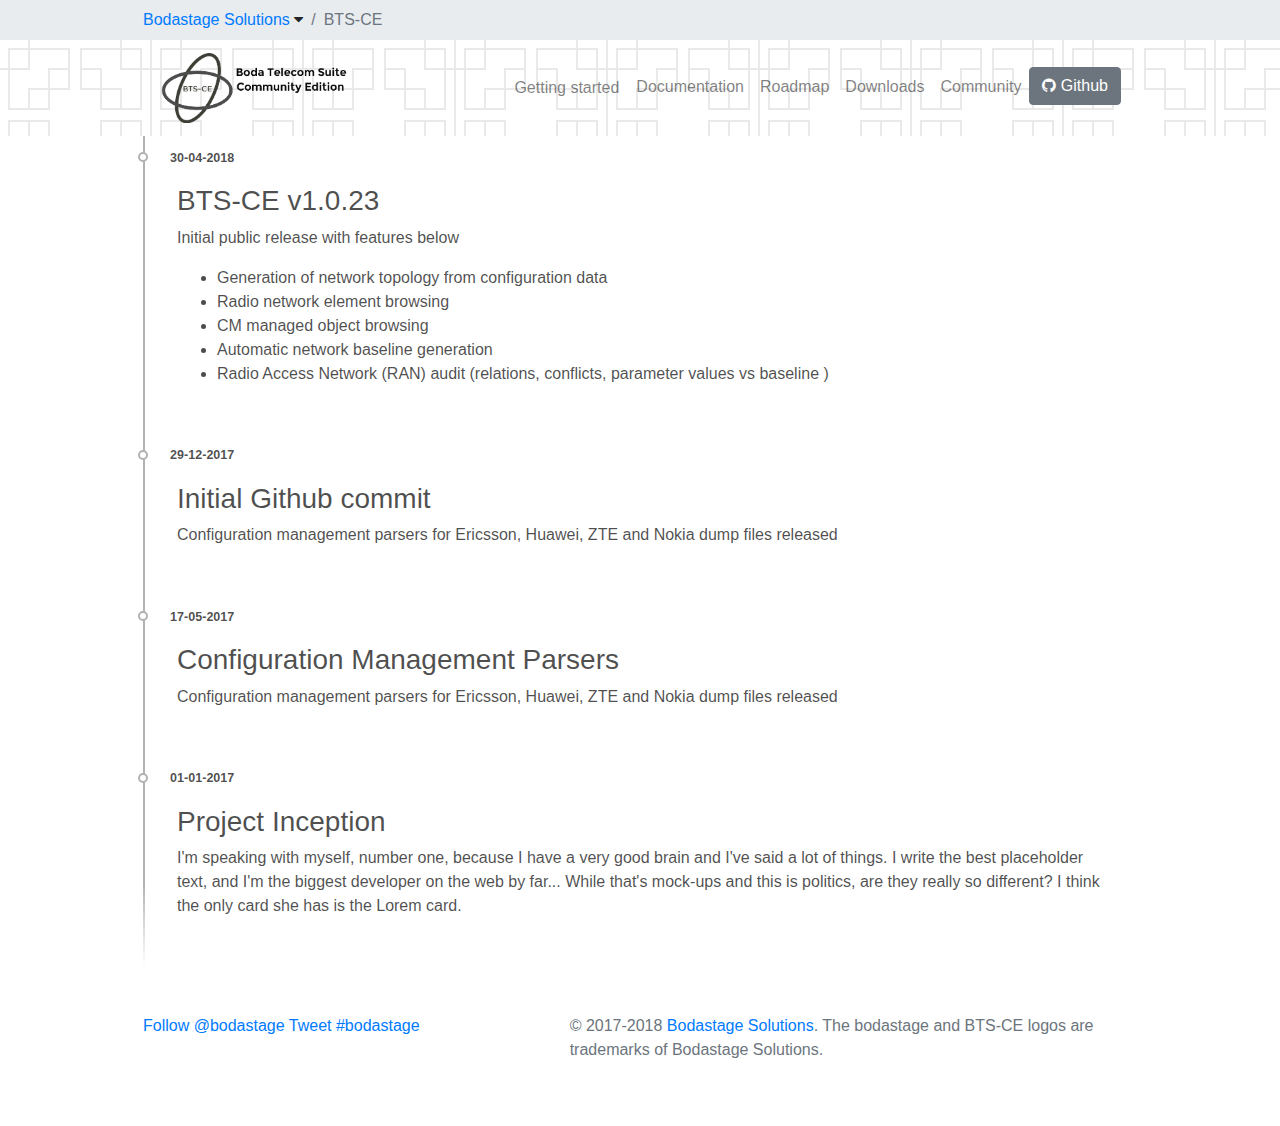
<file: roadmap.html>
<!DOCTYPE html>
<html lang="en">
<head>
	<meta charset="utf-8">
	<meta name="viewport" content="width=device-width, initial-scale=1">
	<title>Boda Telecom Suite Community Edition (BTS-CE)</title>
	
	<meta property="og:locale" content="en_US"/>
    <meta property="og:type" content="website"/>
    <meta property="og:title" content="Boda Telecom Suite Community Edition (BTS-CE)"/>
    <meta property="og:site_name" content="Boda Telecom Suite Community Edition (BTS-CE)"/>
    <meta property="og:url" content="http://bodastage.org/"/>
    <meta property="og:image" content="http://bodastage.org/assets/images/btsce-logo.png"/>
    <meta property="og:description"
          content="Boda Telecom Suite Community Edition (BTS-CE) manages various aspects of 
		  a telecommunication network. Its current focus is radio access network optimization.
		  "/>
		  
    <meta name="twitter:card" content="summary"/>
    <meta name="twitter:site" content="@btsce"/>
    <meta name="twitter:title" content="Boda Telecom Suite Community Edition (BTS-CE)"/>
    <meta name="twitter:image" content="http://bodastage.org/assets/images/btsce-logo.png"/>
    <meta name="twitter:description"
          content="Boda Telecom Suite Community Edition (BTS-CE) manages various aspects of 
		  a telecommunication network. Its current focus is radio access network optimization."/>
	
	<link rel="icon" type="image/png" href="favicon-32x32.png" sizes="32x32" />
	<link rel="icon" type="image/png" href="favicon-16x16.png" sizes="16x16" />
		
	<link rel="stylesheet" href="https://maxcdn.bootstrapcdn.com/bootstrap/4.0.0/css/bootstrap.min.css" integrity="sha384-Gn5384xqQ1aoWXA+058RXPxPg6fy4IWvTNh0E263XmFcJlSAwiGgFAW/dAiS6JXm" crossorigin="anonymous">
	<link rel="stylesheet" href="https://cdnjs.cloudflare.com/ajax/libs/font-awesome/4.7.0/css/font-awesome.css">

	<link href="assets/css/main.css" rel="stylesheet" />
	  
	<!-- Global site tag (gtag.js) - Google Analytics -->
	<script async src="https://www.googletagmanager.com/gtag/js?id=UA-87090832-2"></script>
	<script>
	  window.dataLayer = window.dataLayer || [];
	  function gtag(){dataLayer.push(arguments);}
	  gtag('js', new Date());

	  gtag('config', 'UA-87090832-2');
	</script>

</head>

<body>

<div class="topnav">
  <div class="container">
	
	<nav aria-label="breadcrumb">
	  <ol class="breadcrumb">
		<li class="breadcrumb-item">
			<div class="dropdown">
				<a href="#" id="dropdownMenuButton" data-toggle="dropdown" aria-haspopup="true" aria-expanded="false">Bodastage Solutions</a>
				<i class="fa fa-caret-down"></i>
				<div class="dropdown-menu" aria-labelledby="dropdownMenuButton">
					<a class="dropdown-item" href="http://www.bodastage.com">Bodastage Home</a>
				</div>
			</div>
		</li>
		<li class="breadcrumb-item active" aria-current="page">BTS-CE</li>
	  </ol>
	</nav><!-- breadcrumb -->
	
  </div><!-- /.container -->
</div><!-- top-nav -->

<section class="other-pages">
	<div class="container ">
		<nav class="navbar navbar-expand-lg navbar-light ">
			<a class="navbar-brand" href="/">
				<img src="assets/images/btsce-logo.png" alt="BTS-CE logo" height="70px">
			</a>
			
			<button class="navbar-toggler" type="button" data-toggle="collapse" data-target="#btsce-menu" aria-controls="btsce-menu" aria-expanded="false" aria-label="Toggle navigation">
				<span class="navbar-toggler-icon"></span>
			</button><!-- navbar-toggler-->
			
			<div class="navbar-collapse collapse justify-content-end" id="btsce-menu">
				<ul class="navbar-nav ">
					<li class="nav-item">
						<a class="nav-link btn" href="getting-started.html">Getting started <span class="sr-only">(current)</span></a>
					</li>

					<li class="nav-item">
						<a class="nav-link" href="http://bts.bodastage.org">Documentation</a>
					</li>
					<li class="nav-item">
						<a class="nav-link" href="roadmap.html">Roadmap</a>
					</li>
					<li class="nav-item">
						<a class="nav-link" href="downloads.html">Downloads</a>
					</li>
					<li class="nav-item">
						<a class="nav-link" href="community.html">Community</a>
					</li>
					<li class="nav-item">
						<a class="btn btn-secondary" href="https://github.com/bodastage/bts-ce" target="_blank"><i class="fa fa-github"></i> Github</a>
					</li>
				</ul><!-- navbar-nav -->
			</div><!-- navbar-collapse -->
		</nav>
	</div>
</section> 

<section class="intro">


<div class="container">
	
	<div class="timeline-item" date-is='30-04-2018'>
		<h3>BTS-CE v1.0.23</h3>
		<p>
			Initial public release with features below
			<ul>
			<li>Generation of network topology from configuration data</li>
			<li>Radio network element browsing</li>
			<li>CM managed object browsing</li>
			<li>Automatic network baseline generation</li>
			<li>Radio Access Network (RAN) audit (relations, conflicts, parameter values vs baseline )</li>
			</ul>			

			
		</p>
	</div>
	
	<div class="timeline-item" date-is='29-12-2017'>
		<h3>Initial Github commit</h3>
		<p>
			Configuration management parsers for Ericsson, Huawei, ZTE and Nokia dump files released
		</p>
	</div>
	
	<div class="timeline-item" date-is='17-05-2017'>
		<h3>Configuration Management Parsers</h3>
		<p>
			Configuration management parsers for Ericsson, Huawei, ZTE and Nokia dump files released
		</p>
	</div>
	
	<div class="timeline-item" date-is='01-01-2017'>
		<h3>Project Inception</h3>
		<p>
			I'm speaking with myself, number one, because I have a very good brain and I've said a lot of things. I write the best placeholder text, and I'm the biggest developer on the web by far... While that's mock-ups and this is politics, are they really so different? I think the only card she has is the Lorem card.
		</p>
	</div>
	
</div>
</section>


<footer class="text-muted">
	<div class="container">
		<div class="row">
			<div class="col-md-5 social-blk">
			  <span class="social">
				<a href="https://twitter.com/bodastage"
				  class="twitter-follow-button"
				  data-show-count="false" data-size="large">Follow @bodastage</a>
				<script>!function(d,s,id){var js,fjs=d.getElementsByTagName(s)[0],p=/^http:/.test(d.location)?'http':'https';if(!d.getElementById(id)){js=d.createElement(s);js.id=id;js.src=p+'://platform.twitter.com/widgets.js';fjs.parentNode.insertBefore(js,fjs);}}(document, 'script', 'twitter-wjs');</script>
				<a href="https://twitter.com/intent/tweet?button_hashtag=bodastage"
				  class="twitter-hashtag-button"
				  data-size="large"
				  data-related="bodastage">Tweet #bodastage</a>
				<script>!function(d,s,id){var js,fjs=d.getElementsByTagName(s)[0],p=/^http:/.test(d.location)?'http':'https';if(!d.getElementById(id)){js=d.createElement(s);js.id=id;js.src=p+'://platform.twitter.com/widgets.js';fjs.parentNode.insertBefore(js,fjs);}}(document, 'script', 'twitter-wjs');</script>
			  </span>
			</div>

			<div class="col-md-7 trademark">
			  <p>&copy; 2017-2018 <a href="http://bodastage.com">Bodastage Solutions</a>.
				The bodastage and BTS-CE logos are trademarks of Bodastage Solutions.
			  <p>
			</div>
		</div>
	</div>
</footer><!-- footer -->

<script src="https://code.jquery.com/jquery-3.2.1.slim.min.js"></script>
<script src="https://cdnjs.cloudflare.com/ajax/libs/popper.js/1.11.0/umd/popper.min.js"></script>
<script src="https://maxcdn.bootstrapcdn.com/bootstrap/4.0.0-beta.2/js/bootstrap.min.js"></script>
    
</body>
</html>
</file>
<file: assets/css/main.css>
.topnav {
    background: #e9ecef; /** #f5f5f5; **/
}

.topnav .breadcrumb {
    padding: 8px 0px;
    margin: auto;
}


.navbar {
    z-index: 0;
    margin-bottom: 0px;
	
}

.other-pages {
	background-image: url("data:image/svg+xml,%3Csvg xmlns='http://www.w3.org/2000/svg' width='152' height='152' viewBox='0 0 152 152'%3E%3Cg fill-rule='evenodd'%3E%3Cg id='temple' fill='%239f9f9f' fill-opacity='0.23'%3E%3Cpath d='M152 150v2H0v-2h28v-8H8v-20H0v-2h8V80h42v20h20v42H30v8h90v-8H80v-42h20V80h42v40h8V30h-8v40h-42V50H80V8h40V0h2v8h20v20h8V0h2v150zm-2 0v-28h-8v20h-20v8h28zM82 30v18h18V30H82zm20 18h20v20h18V30h-20V10H82v18h20v20zm0 2v18h18V50h-18zm20-22h18V10h-18v18zm-54 92v-18H50v18h18zm-20-18H28V82H10v38h20v20h38v-18H48v-20zm0-2V82H30v18h18zm-20 22H10v18h18v-18zm54 0v18h38v-20h20V82h-18v20h-20v20H82zm18-20H82v18h18v-18zm2-2h18V82h-18v18zm20 40v-18h18v18h-18zM30 0h-2v8H8v20H0v2h8v40h42V50h20V8H30V0zm20 48h18V30H50v18zm18-20H48v20H28v20H10V30h20V10h38v18zM30 50h18v18H30V50zm-2-40H10v18h18V10z'/%3E%3C/g%3E%3C/g%3E%3C/svg%3E");
}

.jumbotron{
	background-color: #e2e2e2;
	background-image: url("data:image/svg+xml,%3Csvg xmlns='http://www.w3.org/2000/svg' width='152' height='152' viewBox='0 0 152 152'%3E%3Cg fill-rule='evenodd'%3E%3Cg id='temple' fill='%239f9f9f' fill-opacity='0.23'%3E%3Cpath d='M152 150v2H0v-2h28v-8H8v-20H0v-2h8V80h42v20h20v42H30v8h90v-8H80v-42h20V80h42v40h8V30h-8v40h-42V50H80V8h40V0h2v8h20v20h8V0h2v150zm-2 0v-28h-8v20h-20v8h28zM82 30v18h18V30H82zm20 18h20v20h18V30h-20V10H82v18h20v20zm0 2v18h18V50h-18zm20-22h18V10h-18v18zm-54 92v-18H50v18h18zm-20-18H28V82H10v38h20v20h38v-18H48v-20zm0-2V82H30v18h18zm-20 22H10v18h18v-18zm54 0v18h38v-20h20V82h-18v20h-20v20H82zm18-20H82v18h18v-18zm2-2h18V82h-18v18zm20 40v-18h18v18h-18zM30 0h-2v8H8v20H0v2h8v40h42V50h20V8H30V0zm20 48h18V30H50v18zm18-20H48v20H28v20H10V30h20V10h38v18zM30 50h18v18H30V50zm-2-40H10v18h18V10z'/%3E%3C/g%3E%3C/g%3E%3C/svg%3E");
}

.jumbotron-heading.display-sx{
	font-size: 2.0rem;
    font-weight: 300;
    line-height: 1.2;
}


footer {
    padding-top: 3rem;
    padding-bottom: 3rem;
}

.nav-item.active .nav-link {
	text-decoration: underline;
}


/*** Roadmap 
	http://freefrontend.com/css-timelines/
	https://codepen.io/NielsVoogt/pen/MbMMxv?editors=1100
**/

.container {
  max-width: 1024px;
  width: 90%;
  margin: 0 auto;
}

.timeline-item {
  padding: 3em 2em 2em;
  position: relative;
  color: rgba(0, 0, 0, 0.7);
  border-left: 2px solid rgba(0, 0, 0, 0.3);
}
.timeline-item p {
  font-size: 1rem;
}
.timeline-item::before {
  content: attr(date-is);
  position: absolute;
  left: 2em;
  font-weight: bold;
  top: 1em;
  display: block;
  font-family: "Roboto", sans-serif;
  font-weight: 700;
  font-size: 0.785rem;
}
.timeline-item::after {
  width: 10px;
  height: 10px;
  display: block;
  top: 1em;
  position: absolute;
  left: -7px;
  border-radius: 10px;
  content: "";
  border: 2px solid rgba(0, 0, 0, 0.3);
  background: white;
}
.timeline-item:last-child {
  -o-border-image: linear-gradient(to bottom, rgba(0, 0, 0, 0.3) 60%, rgba(0, 0, 0, 0)) 1 100%;
     border-image: linear-gradient(to bottom, rgba(0, 0, 0, 0.3) 60%, rgba(0, 0, 0, 0)) 1 100%;
}
/*** --Roadmap**/
</file>
